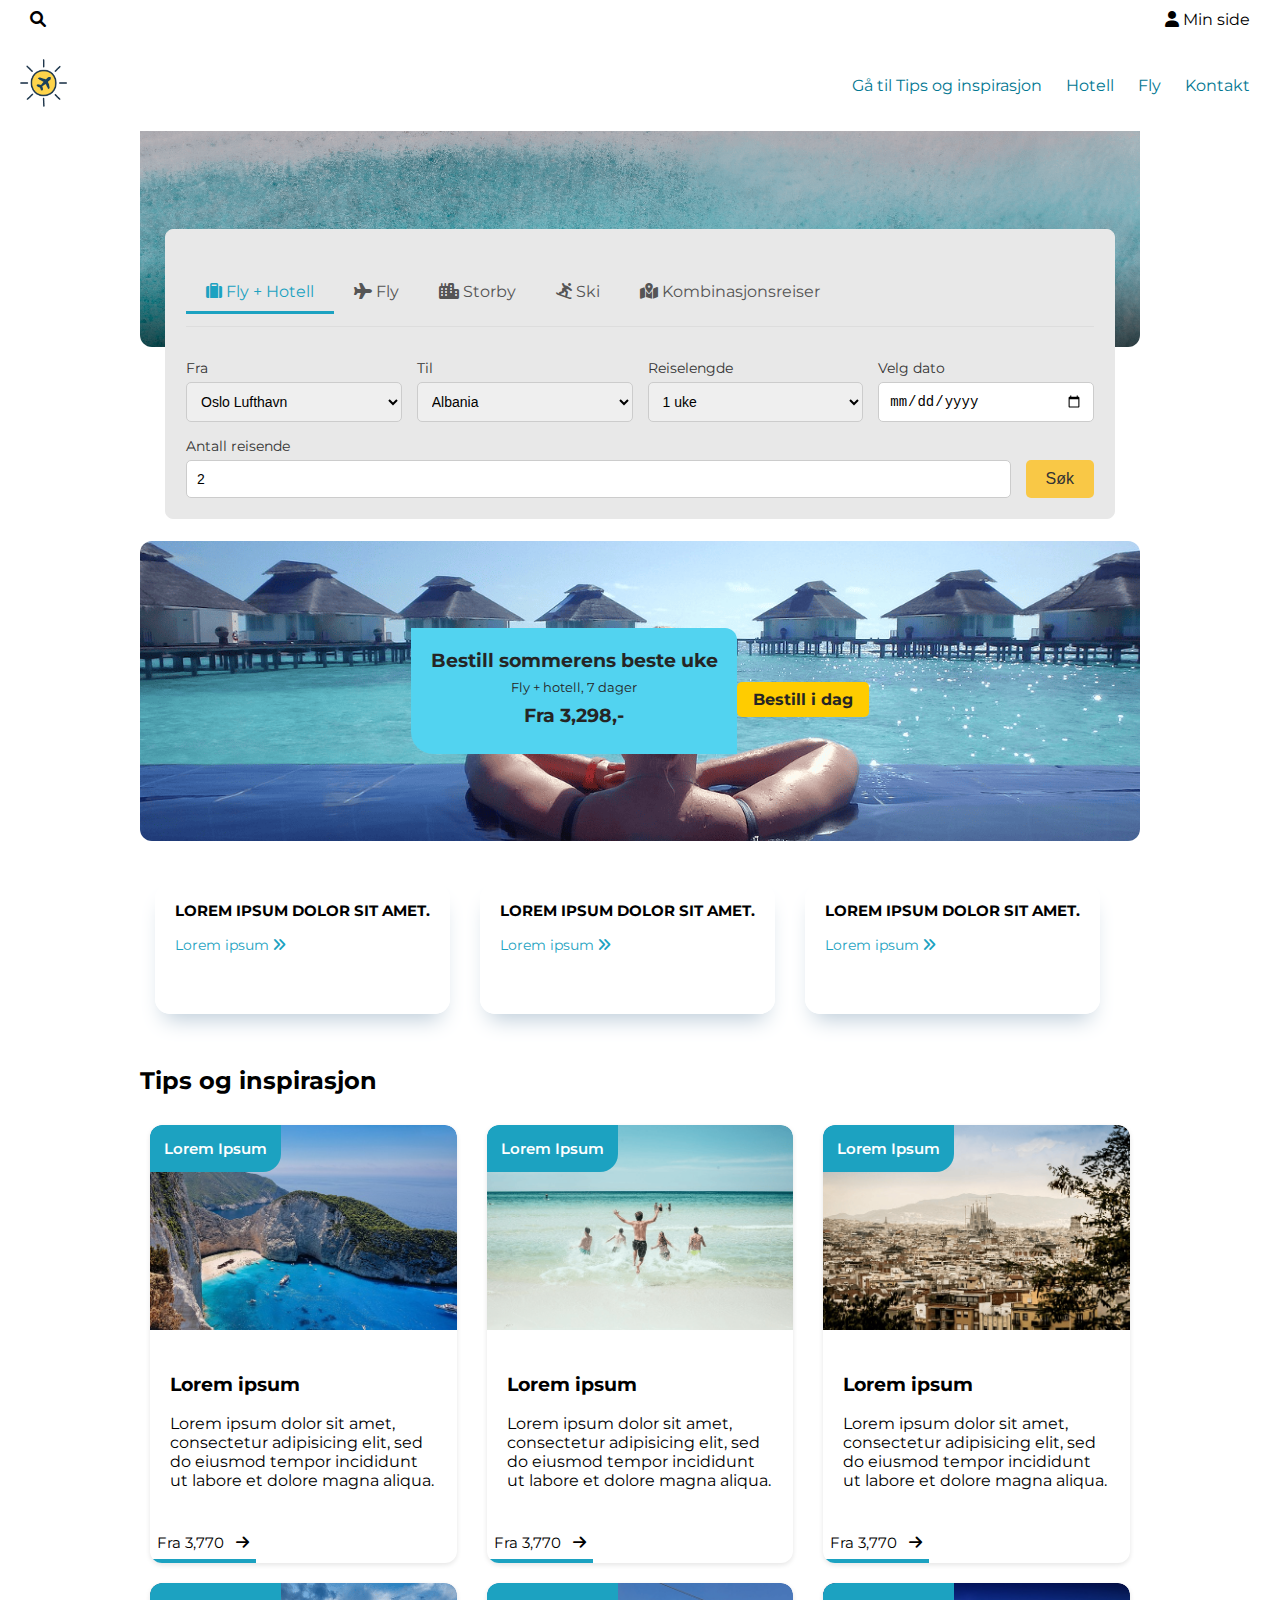
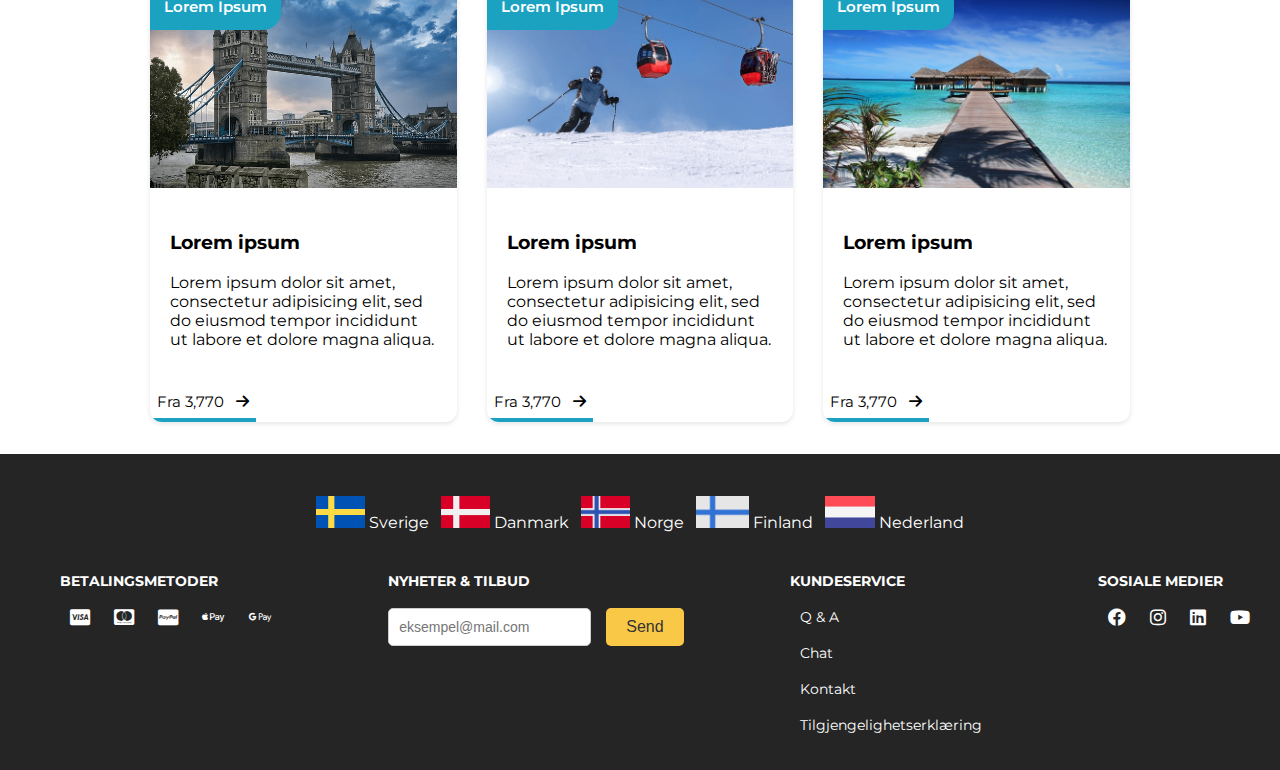
<file: index.html>
<!DOCTYPE html>
<html lang="nb">
<head>
    <meta charset="UTF-8">
    <meta name="viewport" content="width=device-width, initial-scale=1.0">
    <title>Reisebyrå - Bestill fly og hotell</title>
    <meta name="description" content="Lorem ipsum dolor sit amet, consectetur adipiscing elit.">
    <meta name="keywords" content="Lorem ipsum dolor sit amet, consectetur adipiscing elit.">
    <link rel="stylesheet" href="css/style.css">
    <link href="https://fonts.googleapis.com/css2?family=Montserrat:wght@400;700&display=swap" rel="stylesheet">
    <link rel="stylesheet" href="https://cdnjs.cloudflare.com/ajax/libs/font-awesome/6.0.0/css/all.min.css">
    <link rel="icon" href="images/fav.png" type="image/png">
</head>
<body>
    <header>
        <section class="top-bar show-mobile">
            <a href="index.html">
                <img src="images/fav.png" alt="Reisebyrå Logo" height="48">
            </a>
            <a><i class="fa fa-search"></i></a> 
            <a href="index.html"><i class="fa fa-user"></i></a>
        </section>

        <section class="hide-mobile">
            <section class="top-bar">
                <a href="#"><i class="fa fa-search"></i></a>
                <a href="#"><i class="fa fa-user"></i> Min side</a>
            </section>
            <section class="main-header">
                <a href="index.html">
                    <img src="images/fav.png" alt="Reisebyrå Logo" height="48">
                </a>
                <nav>
                    <a href="index.html#tips">Gå til Tips og inspirasjon</a>
                    <a href="hotel.html">Hotell</a>
                    <a href="https://www.norwegian.no" target="_blank">Fly</a>
                    <a href="#footer">Kontakt</a>
                </nav>
            </section>
        </section>
    </header>

    <main>
        <section class="banner">
        </section>
        <section class="set-form-bar">
            <section class="search-section">
                <section class="tabs">
                    <button class="tab active"><i class="fa-solid fa-suitcase"></i> Fly + Hotell</button>
                    <button class="tab"><i class="fa-solid fa-plane"></i> Fly</button>
                    <button class="tab"><i class="fa-solid fa-city"></i> Storby</button>
                    <button class="tab"><i class="fa-solid fa-person-snowboarding"></i> Ski</button>
                    <button class="tab"><i class="fa-solid fa-map-location-dot"></i> Kombinasjonsreiser</button>
                </section>
                <form class="form-section">
                    <section class="form-group">
                        <label for="from">Fra</label>
                        <select id="from">
                            <option>Oslo Lufthavn</option>
                            <option>Bergen</option>
                            <option>Stavanger</option>
                        </select>
                    </section>
                    <section class="form-group">
                        <label for="to">Til</label>
                        <select id="to">
                            <option>Albania</option>
                            <option>Frankrike</option>
                            <option>Italia</option>
                        </select>
                    </section>
                    <section class="form-group">
                        <label for="duration">Reiselengde</label>
                        <select id="duration">
                            <option>1 uke</option>
                            <option>2 uker</option>
                        </select>
                    </section>
                    <section class="form-group">
                        <label for="date">Velg dato</label>
                        <input type="date" id="date">
                    </section>
                    <section class="form-group">
                        <label for="passengers">Antall reisende</label>
                        <input type="number" id="passengers" min="1" value="2">
                    </section>
                    <button class="search-btn">Søk</button>
                </form>
            </section>
        </section>
        <section class="promotion-section">
            <article class="promo-content">
                <h2>Bestill sommerens beste uke</h2>
                <p>Fly + hotell, 7 dager</p>
                <strong>Fra 3,298,-</strong>
            </article>
            <a href="order.html" class="promo-button">Bestill i dag</a>
        </section>
        <section>
            <section id="offer-slider">
                <article class="set-slide">
                    <article class="set-content">
                        <h3 class="set-main-title">Lorem ipsum dolor sit amet.</h3>
                        <a href="#" class="set-color-link">Lorem ipsum <i class="fa-solid fa-angles-right"></i></a>
                    </article>
                </article>
                <article class="set-slide">
                    <article class="set-content">
                        <h3 class="set-main-title">Lorem ipsum dolor sit amet.</h3>
                        <a href="#" class="set-color-link">Lorem ipsum <i class="fa-solid fa-angles-right"></i></a>
                    </article>
                </article>
                <article class="set-slide">
                    <article class="set-content">
                        <h3 class="set-main-title">Lorem ipsum dolor sit amet.</h3>
                        <a href="#" class="set-color-link">Lorem ipsum <i class="fa-solid fa-angles-right"></i></a>
                    </article>
                </article>
            </section>
        </section>
        <section id="tips">
            <h2>Tips og inspirasjon</h2>
            <section class="tips-container">
                <article class="main-tip-card">
                    <article class="set-relative">
                        <img src="./images/beach1.png" alt="Ipsum - Lorem ipsum dolor sit amet">
                        <article class="overlay-tag">
                            <span>Lorem Ipsum</span>
                        </article>
                    </article>
                    <article class="tip-card">
                        <h3>Lorem ipsum</h3>
                        <p>Lorem ipsum dolor sit amet, consectetur adipisicing elit, sed do eiusmod tempor incididunt ut labore et dolore magna aliqua.</p>
                    </article>
                    <a href="hotel.html" class="set-btn-anchor">Fra 3,770 <i class="fa-solid fa-arrow-right"></i></a>
                </article>

                <article class="main-tip-card">
                    <article class="set-relative">
                        <img src="./images/beach2.png" alt="Ipsum - Lorem ipsum dolor sit amet">
                        <article class="overlay-tag">
                            <span>Lorem Ipsum</span>
                        </article>
                    </article>
                    <article class="tip-card">
                        <h3>Lorem ipsum</h3>
                        <p>Lorem ipsum dolor sit amet, consectetur adipisicing elit, sed do eiusmod tempor incididunt ut labore et dolore magna aliqua.</p>
                    </article>
                    <a href="hotel.html" class="set-btn-anchor">Fra 3,770 <i class="fa-solid fa-arrow-right"></i></a>
                </article>

                <article class="main-tip-card">
                    <article class="set-relative">
                        <img src="./images/cathedral.png" alt="Ipsum - Lorem ipsum dolor sit amet">
                        <article class="overlay-tag">
                            <span>Lorem Ipsum</span>
                        </article>
                    </article>
                    <article class="tip-card">
                        <h3>Lorem ipsum</h3>
                        <p>Lorem ipsum dolor sit amet, consectetur adipisicing elit, sed do eiusmod tempor incididunt ut labore et dolore magna aliqua.</p>
                    </article>
                    <a href="hotel.html" class="set-btn-anchor">Fra 3,770 <i class="fa-solid fa-arrow-right"></i></a>
                </article>

                <article class="main-tip-card">
                    <article class="set-relative">
                        <img src="./images/building.png" alt="Ipsum - Lorem ipsum dolor sit amet">
                        <article class="overlay-tag">
                            <span>Lorem Ipsum</span>
                        </article>
                    </article>
                    <article class="tip-card">
                        <h3>Lorem ipsum</h3>
                        <p>Lorem ipsum dolor sit amet, consectetur adipisicing elit, sed do eiusmod tempor incididunt ut labore et dolore magna aliqua.</p>
                    </article>
                    <a href="hotel.html" class="set-btn-anchor">Fra 3,770 <i class="fa-solid fa-arrow-right"></i></a>
                </article>

                <article class="main-tip-card">
                    <article class="set-relative">
                        <img src="./images/ski-slope.png" alt="Ipsum - Lorem ipsum dolor sit amet">
                        <article class="overlay-tag">
                            <span>Lorem Ipsum</span>
                        </article>
                    </article>
                    <article class="tip-card">
                        <h3>Lorem ipsum</h3>
                        <p>Lorem ipsum dolor sit amet, consectetur adipisicing elit, sed do eiusmod tempor incididunt ut labore et dolore magna aliqua.</p>
                    </article>
                    <a href="hotel.html" class="set-btn-anchor">Fra 3,770 <i class="fa-solid fa-arrow-right"></i></a>
                </article>

                <article class="main-tip-card">
                    <article class="set-relative">
                        <img src="./images/beach3.png" alt="Ipsum - Lorem ipsum dolor sit amet">
                        <article class="overlay-tag">
                            <span>Lorem Ipsum</span>
                        </article>
                    </article>
                    <article class="tip-card">
                        <h3>Lorem ipsum</h3>
                        <p>Lorem ipsum dolor sit amet, consectetur adipisicing elit, sed do eiusmod tempor incididunt ut labore et dolore magna aliqua.</p>
                    </article>
                    <a href="hotel.html" class="set-btn-anchor">Fra 3,770 <i class="fa-solid fa-arrow-right"></i></a>
                </article>
            </section>
        </section>
    </main>

    <footer id="footer">
        <section class="set-flags-all">
            <span><img src="./images/flags/sverige.png" alt="Sverige Flag" style="height: 32px;"> Sverige</span>
            <span><img src="./images/flags/danmark.png" alt="Danmark Flag" style="height: 32px;"> Danmark</span>
            <span><img src="./images/flags/norge.png" alt="Norge Flag" style="height: 32px;"> Norge</span>
            <span><img src="./images/flags/finland.png" alt="Finland Flag" style="height: 32px;"> Finland</span>
            <span><img src="./images/flags/nederland.png" alt="Nederland Flag" style="height: 32px;"> Nederland</span>
        </section>
        
        <nav class="set-flex-main">
            <section>
                <ul class="set-ftr-list-ul">
                    <li><strong>BETALINGSMETODER</strong></li>
                    <li>
                        <a href="#"><i class="fab fa-cc-visa"></i></a>
                        <a href="#"><i class="fab fa-cc-mastercard"></i></a>
                        <a href="#"><i class="fab fa-cc-paypal"></i></a>
                        <a href="#"><i class="fab fa-apple-pay"></i></a>
                        <a href="#"><i class="fab fa-google-pay"></i></a>
                    </li>
                </ul>
            </section>
            <section>
                <ul class="set-ftr-list-ul">
                    <li><strong>NYHETER & TILBUD</strong></li>
                    <li>
                        <form>
                            <span class="form-section">
                                <span class="form-group">
                                    <input type="text" placeholder="eksempel@mail.com">
                                </span>
                                <button class="search-btn">Send</button>
                            </span>
                        </form>
                    </li>
                </ul>
            </section>
            <section>
                <ul class="set-ftr-list-ul">
                    <li><strong>KUNDESERVICE</strong></li>
                    <li><a href="#">Q & A</a></li>
                    <li><a href="#">Chat</a></li>
                    <li><a href="#">Kontakt</a></li>
                    <li><a href="https://docs.google.com/spreadsheets/d/1X6ciUJu-WCZRGnIpKJG4Kd5iHPVhNbdnUo_upJmUFiM/edit?usp=sharing" target="_blank">Tilgjengelighetserklæring</a></li>
                </ul>
            </section>
            <section>
                <ul class="set-ftr-list-ul">
                    <li><strong>SOSIALE MEDIER</strong></li>
                    <li>
                        <a href="#"><i class="fab fa-facebook"></i></a>
                        <a href="#"><i class="fab fa-instagram"></i></a>
                        <a href="#"><i class="fab fa-linkedin"></i></a>
                        <a href="#"><i class="fab fa-youtube"></i></a>
                    </li>
                </ul>
            </section>
        </nav>
    </footer>
</body>
</html>
</file>
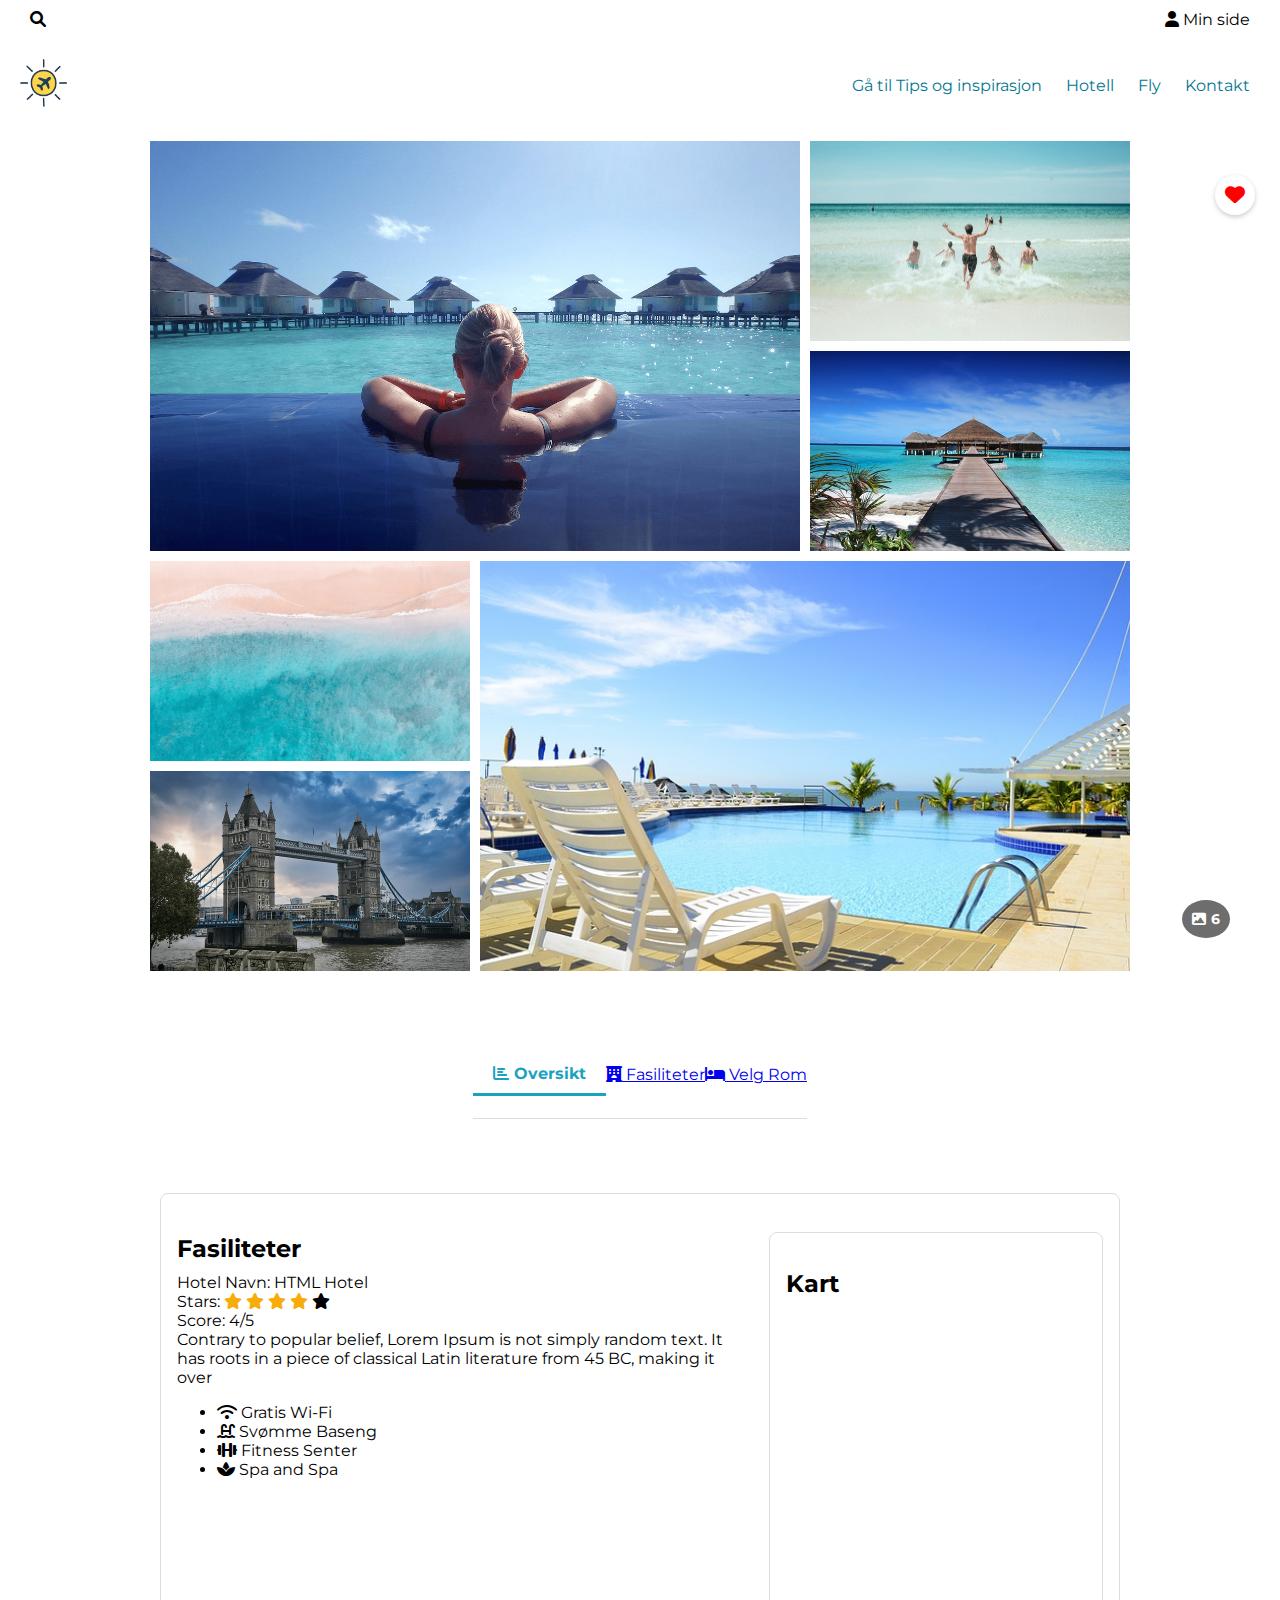
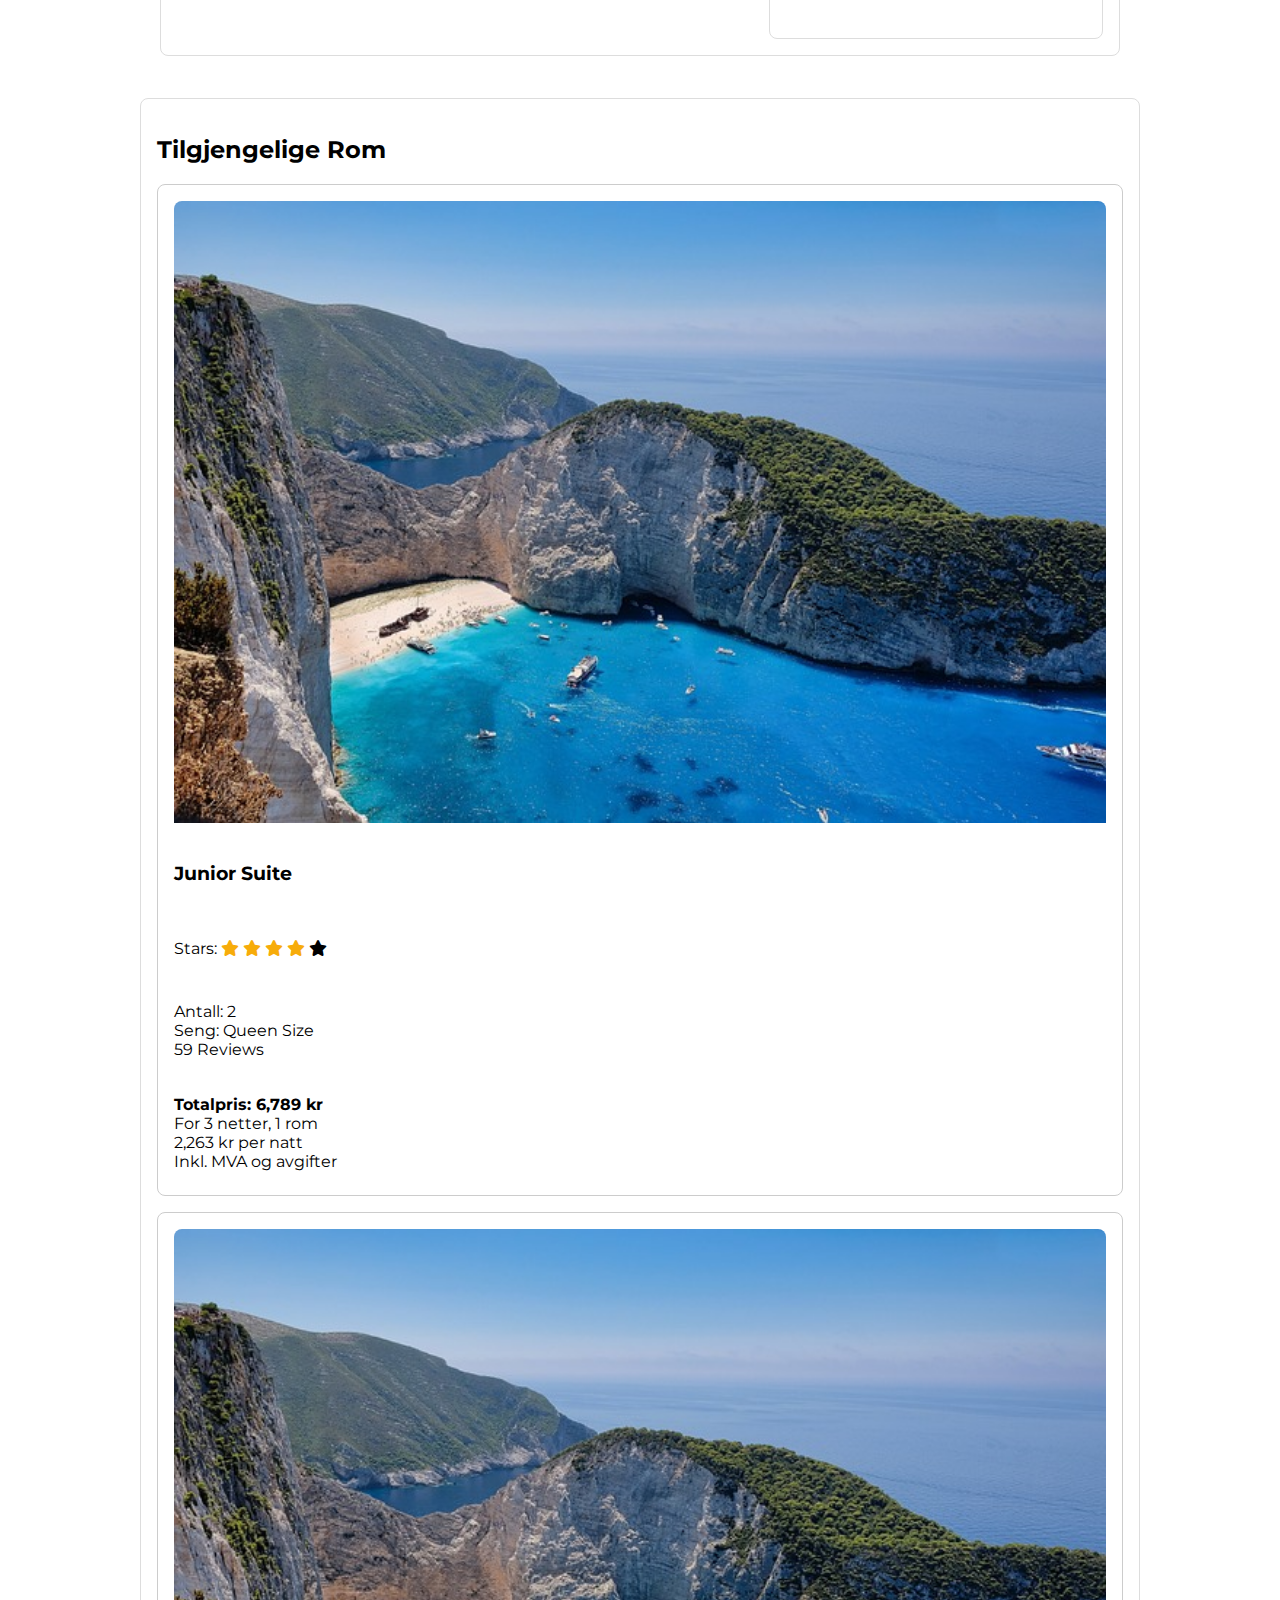
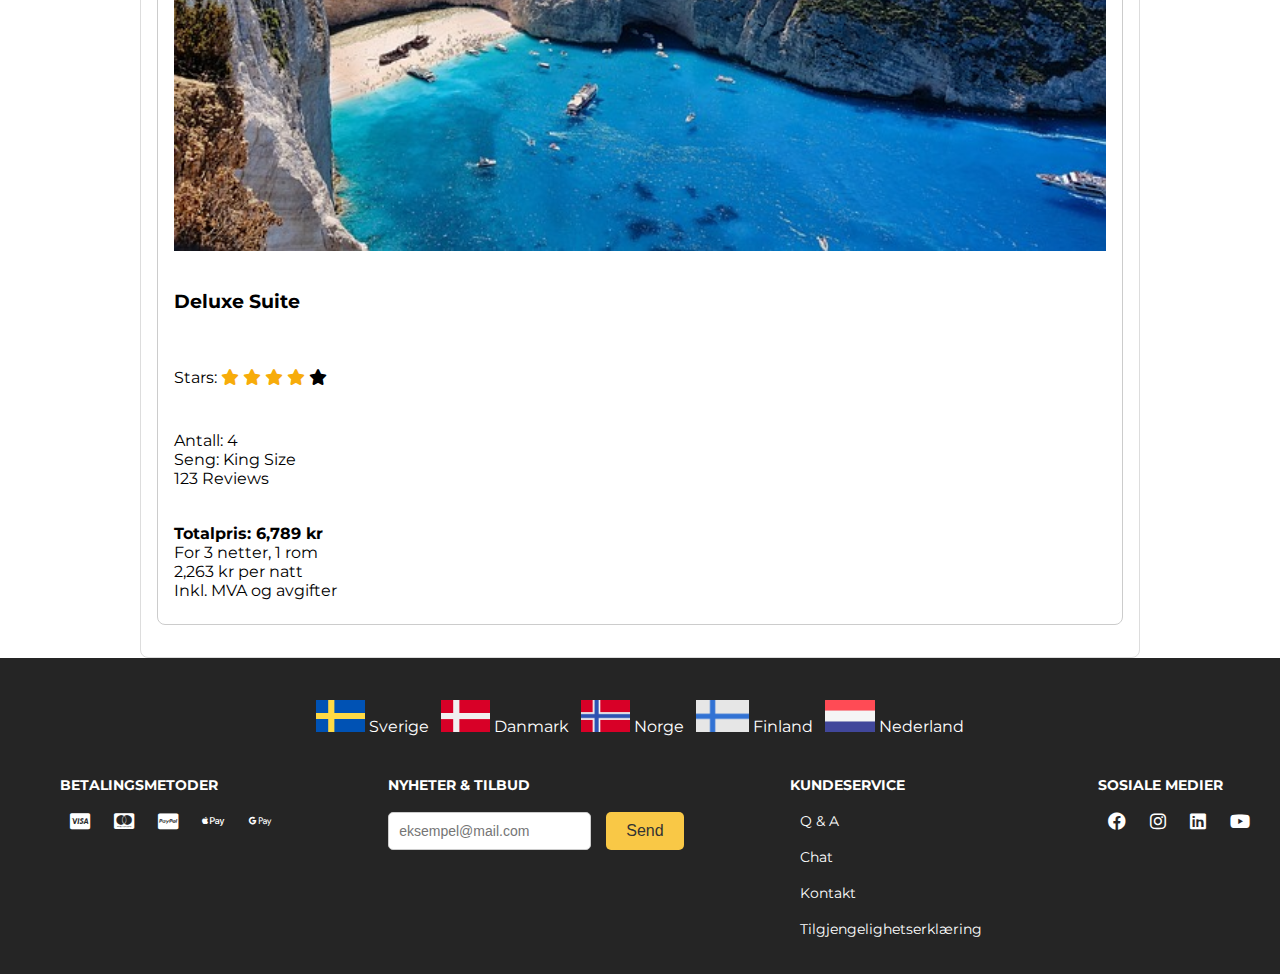
<file: hotel.html>
<!DOCTYPE html>
<html lang="nb">
<head>
    <meta charset="UTF-8">
    <meta name="viewport" content="width=device-width, initial-scale=1.0">
    <title>Reisebyrå - Bestill fly og hotell</title>
    <meta name="description" content="Lorem ipsum dolor sit amet, consectetur adipiscing elit.">
    <meta name="keywords" content="Lorem ipsum dolor sit amet, consectetur adipiscing elit.">
    <link rel="stylesheet" href="css/style.css">
    <link href="https://fonts.googleapis.com/css2?family=Montserrat:wght@400;700&display=swap" rel="stylesheet">
    <link rel="stylesheet" href="https://cdnjs.cloudflare.com/ajax/libs/font-awesome/6.0.0/css/all.min.css">
    <link rel="icon" href="images/fav.png" type="image/png">
</head>
<body>
    <header>
        <section class="top-bar show-mobile">
            <a href="index.html">
                <img src="images/fav.png" alt="Reisebyrå Logo" height="48">
            </a>
            <a><i class="fa fa-search"></i></a> 
            <a href="index.html"><i class="fa fa-user"></i></a>
        </section>

        <section class="hide-mobile">
            <section class="top-bar">
                <a href="#"><i class="fa fa-search"></i></a>
                <a href="#"><i class="fa fa-user"></i> Min side</a>
            </section>
            <section class="main-header">
                <a href="index.html">
                    <img src="images/fav.png" alt="Reisebyrå Logo" height="48">
                </a>
                <nav>
                    <a href="index.html#tips">Gå til Tips og inspirasjon</a>
                    <a href="hotel.html">Hotell</a>
                    <a href="https://www.norwegian.no" target="_blank">Fly</a>
                    <a href="#footer">Kontakt</a>
                </nav>
            </section>
        </section>
    </header>

    <main>
        <!-- Kun synlig desktop -->
        <section class="image-gallery">
            <div class="grid-container">
                <div class="grid-item big"><img src="images/holiday.png" alt="Ipsum - Lorem ipsum dolor sit amet"></div>
                <div class="grid-item small"><img src="images/beach2.png" alt="Ipsum - Lorem ipsum dolor sit amet"></div>
                <div class="grid-item small"><img src="images/beach3.png" alt="Ipsum - Lorem ipsum dolor sit amet"></div>
                <div class="grid-item big"><img src="images/landscape.png" alt="Ipsum - Lorem ipsum dolor sit amet"></div>
                <div class="grid-item small"><img src="images/sea.png" alt="Ipsum - Lorem ipsum dolor sit amet"></div>
                <div class="grid-item small"><img src="images/building.png" alt="Ipsum - Lorem ipsum dolor sit amet"></div>
            </div>
        </section>

        <section class="heart-icon">
            <i class="fas fa-heart"></i>
        </section>
        
        <section class="image-counter">
            <i class="fas fa-image"></i>
            <span class="counter">6</span>
        </section>

        <!-- Kun synlig mobil -->
        <section class="slider-wrapper">
            <div class="slider">
                <img src="images/holiday.png" alt="Ipsum - Lorem ipsum dolor sit amet">
                <img src="images/beach2.png" alt="Ipsum - Lorem ipsum dolor sit amet">
                <img src="images/beach3.png" alt="Ipsum - Lorem ipsum dolor sit amet">
                <img src="images/landscape.png" alt="Ipsum - Lorem ipsum dolor sit amet">
                <img src="images/sea.png" alt="Ipsum - Lorem ipsum dolor sit amet">
                <img src="images/building.png" alt="Ipsum - Lorem ipsum dolor sit amet">
            </div>
        </section>

        <section class="container">
            <header class="tabs items-center">
                <h1 class="tab active"><i class="fa-solid fa-chart-bar"></i> Oversikt</h1>
                <a href="#facilities"><i class="fa-solid fa-hotel"></i> Fasiliteter</a>
                <a href="#available-rooms"><i class="fa-solid fa-bed"></i> Velg Rom</a>


            </header>

            <section class="facilities">
                <article class="description">
                    <h3>Fasiliteter</h3>
                    <p>Hotel Navn: HTML Hotel</p>
                    <p>
                        Stars:
                        <i class="fa fa-star checked-star"></i>
                        <i class="fa fa-star checked-star"></i>
                        <i class="fa fa-star checked-star"></i>
                        <i class="fa fa-star checked-star"></i>
                        <i class="fa fa-star"></i>
                    </p>
                    <p>Score: 4/5</p>
                    <p>
                        Contrary to popular belief, Lorem Ipsum is not simply random text. It has roots in a piece of classical Latin literature from 45 BC, making it over
                    </p>
                    <ul>
                        <li><i class="fas fa-wifi"></i> Gratis Wi-Fi</li>
                        <li><i class="fas fa-swimming-pool"></i> Svømme Baseng</li>
                        <li><i class="fas fa-dumbbell"></i> Fitness Senter</li>
                        <li><i class="fas fa-spa"></i> Spa and Spa</li>
                    </ul>
                </article>
                <article class="map">
                    <h2>Kart</h2>
                    <iframe
                        src="https://www.google.com/maps/embed?pb=!1m18!1m12!1m3!1d174707.61869391916!2d28.131368547087977!3d36.43496300515785!2m3!1f0!2f0!3f0!3m2!1i1024!2i768!4f13.1!3m3!1m2!1s0x14cbd9f9d80c4f8b%3A0xe01f3dc4509c11e7!2sRhodes%2C%20Greece!5e0!3m2!1sen!2sus!4v1674722761197!5m2!1sen!2sus"
                        style="width: 100%; height: 300px; border: 0;"
                        allowfullscreen=""
                        loading="lazy"
                        title="Kart over HTML Hotel">
                    </iframe>
                </article>
            </section>
        </section>

        <section class="available-rooms">
            <h2>Tilgjengelige Rom</h2>

            <article class="room-card">
                <img src="./images/beach1.png" alt="Ipsum - Lorem ipsum dolor sit amet">
                <h3>Junior Suite</h3>
                <p>
                    Stars:
                    <i class="fa fa-star checked-star"></i>
                    <i class="fa fa-star checked-star"></i>
                    <i class="fa fa-star checked-star"></i>
                    <i class="fa fa-star checked-star"></i>
                    <i class="fa fa-star"></i>
                </p>
                <ul class="room-info">
                    <li>Antall: 2</li>
                    <li>Seng: Queen Size</li>
                    <li>59 Reviews</li>
                </ul>
                <ul class="price-info">
                    <li><strong>Totalpris: 6,789 kr</strong></li>
                    <li>For 3 netter, 1 rom</li>
                    <li>2,263 kr per natt</li>
                    <li>Inkl. MVA og avgifter</li>
                </ul>
            </article>

            <article class="room-card">
                <img src="./images/beach1.png" alt="Ipsum - Lorem ipsum dolor sit amet">
                <h3>Deluxe Suite</h3>
                <p>
                    Stars:
                    <i class="fa fa-star checked-star"></i>
                    <i class="fa fa-star checked-star"></i>
                    <i class="fa fa-star checked-star"></i>
                    <i class="fa fa-star checked-star"></i>
                    <i class="fa fa-star"></i>
                </p>
                <ul class="room-info">
                    <li>Antall: 4</li>
                    <li>Seng: King Size</li>
                    <li>123 Reviews</li>
                </ul>
                <ul class="price-info">
                    <li><strong>Totalpris: 6,789 kr</strong></li>
                    <li>For 3 netter, 1 rom</li>
                    <li>2,263 kr per natt</li>
                    <li>Inkl. MVA og avgifter</li>
                </ul>
            </article>
        </section>
    </main>

    <footer id="footer">
        <section class="set-flags-all">
            <span><img src="./images/flags/sverige.png" alt="Sverige Flag" style="height: 32px;"> Sverige</span>
            <span><img src="./images/flags/danmark.png" alt="Danmark Flag" style="height: 32px;"> Danmark</span>
            <span><img src="./images/flags/norge.png" alt="Norge Flag" style="height: 32px;"> Norge</span>
            <span><img src="./images/flags/finland.png" alt="Finland Flag" style="height: 32px;"> Finland</span>
            <span><img src="./images/flags/nederland.png" alt="Nederland Flag" style="height: 32px;"> Nederland</span>
        </section>
        
        <nav class="set-flex-main">
            <section>
                <ul class="set-ftr-list-ul">
                    <li><strong>BETALINGSMETODER</strong></li>
                    <li>
                        <a href="#"><i class="fab fa-cc-visa"></i></a>
                        <a href="#"><i class="fab fa-cc-mastercard"></i></a>
                        <a href="#"><i class="fab fa-cc-paypal"></i></a>
                        <a href="#"><i class="fab fa-apple-pay"></i></a>
                        <a href="#"><i class="fab fa-google-pay"></i></a>
                    </li>
                </ul>
            </section>
            <section>
                <ul class="set-ftr-list-ul">
                    <li><strong>NYHETER & TILBUD</strong></li>
                    <li>
                        <form>
                            <span class="form-section">
                                <span class="form-group">
                                    <input type="text" placeholder="eksempel@mail.com">
                                </span>
                                <button class="search-btn">Send</button>
                            </span>
                        </form>
                    </li>
                </ul>
            </section>
            <section>
                <ul class="set-ftr-list-ul">
                    <li><strong>KUNDESERVICE</strong></li>
                    <li><a href="#">Q & A</a></li>
                    <li><a href="#">Chat</a></li>
                    <li><a href="#">Kontakt</a></li>
                    <li><a href="https://docs.google.com/spreadsheets/d/1X6ciUJu-WCZRGnIpKJG4Kd5iHPVhNbdnUo_upJmUFiM/edit?usp=sharing" target="_blank">Tilgjengelighetserklæring</a></li>
                </ul>
            </section>
            <section>
                <ul class="set-ftr-list-ul">
                    <li><strong>SOSIALE MEDIER</strong></li>
                    <li>
                        <a href="#"><i class="fab fa-facebook"></i></a>
                        <a href="#"><i class="fab fa-instagram"></i></a>
                        <a href="#"><i class="fab fa-linkedin"></i></a>
                        <a href="#"><i class="fab fa-youtube"></i></a>
                    </li>
                </ul>
            </section>
        </nav>
    </footer>
</body>
</html>
</file>
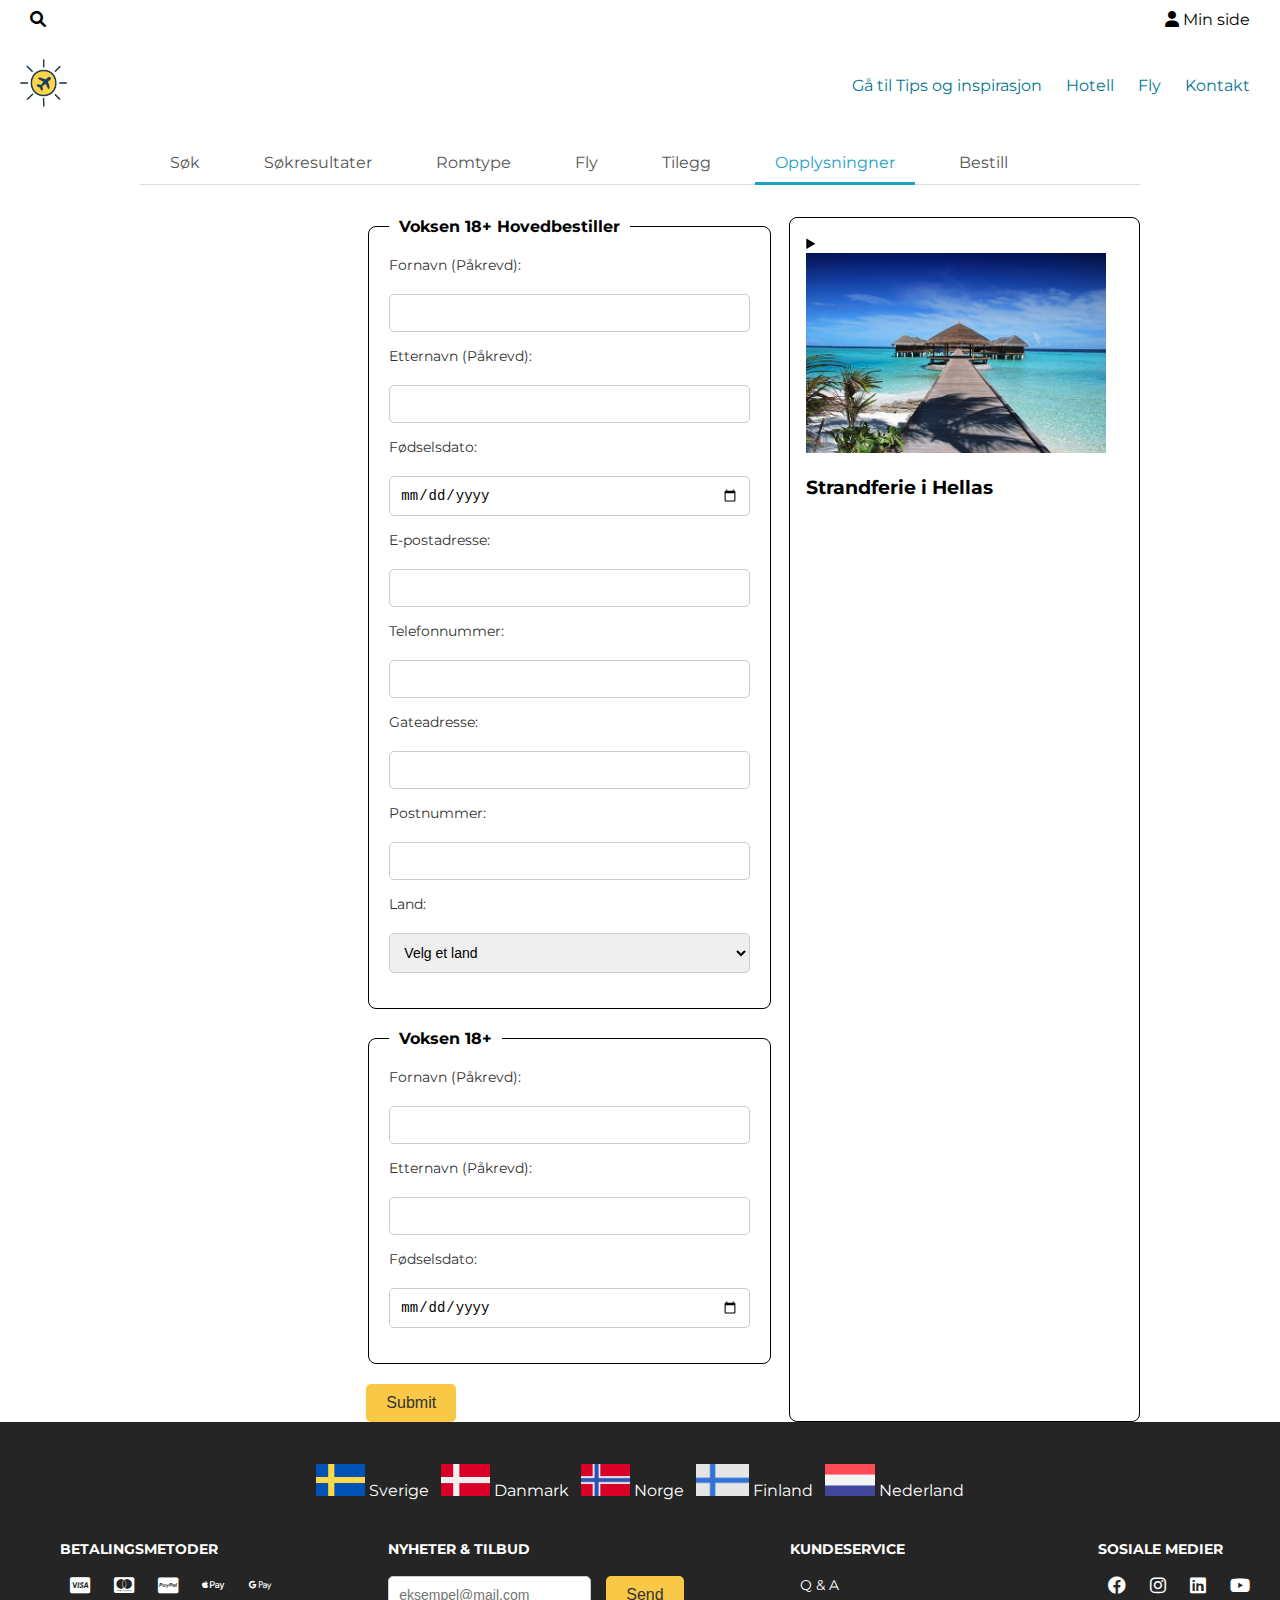
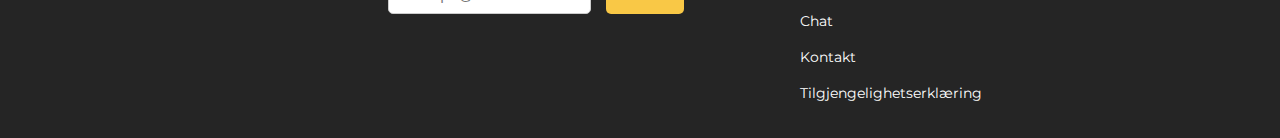
<file: order.html>
<!DOCTYPE html>
<html lang="nb">
<head>
    <meta charset="UTF-8">
    <meta name="viewport" content="width=device-width, initial-scale=1.0">
    <title>Reisebyrå - Bestill fly og hotell</title>
    <meta name="description" content="Lorem ipsum dolor sit amet, consectetur adipiscing elit.">
    <meta name="keywords" content="Lorem ipsum dolor sit amet, consectetur adipiscing elit.">
    <link rel="stylesheet" href="css/style.css">
    <link href="https://fonts.googleapis.com/css2?family=Montserrat:wght@400;700&display=swap" rel="stylesheet">
    <link rel="stylesheet" href="https://cdnjs.cloudflare.com/ajax/libs/font-awesome/6.0.0/css/all.min.css">
    <link rel="icon" href="images/fav.png" type="image/png">
</head>
<body>
    <header>
        <section class="top-bar show-mobile">
            <a href="index.html">
                <img src="images/fav.png" alt="Reisebyrå Logo" height="48">
            </a>
            <a><i class="fa fa-search"></i></a> 
            <a href="index.html"><i class="fa fa-user"></i></a>
        </section>

        <section class="hide-mobile">
            <section class="top-bar">
                <a href="#"><i class="fa fa-search"></i></a>
                <a href="#"><i class="fa fa-user"></i> Min side</a>
            </section>
            <section class="main-header">
                <a href="index.html">
                    <img src="images/fav.png" alt="Reisebyrå Logo" height="48">
                </a>
                <nav>
                    <a href="index.html#tips">Gå til Tips og inspirasjon</a>
                    <a href="hotel.html">Hotell</a>
                    <a href="https://www.norwegian.no" target="_blank">Fly</a>
                    <a href="#footer">Kontakt</a>
                </nav>
            </section>
        </section>
    </header>

    <main id="order-page">
        <section class="tabs">
            <nav>
                <a href="index.html" class="tab">Søk</a>
                <a href="hotel.html" class="tab">Søkresultater</a>
                <a href="hotel.html#rooms" class="tab">Romtype</a>
                <a href="https://www.norwegian.no/" target="_blank" class="tab">Fly</a>
                <a href="#" class="tab">Tilegg</a>
                <a href="#" class="tab active">Opplysningner</a>
                <a href="#" class="tab">Bestill</a>
            </nav>
        </section>

        <section class="order-section">
            <section class="form-section">
                <form>
                    <fieldset class="fieldset">
                        <legend>Voksen 18+ Hovedbestiller</legend>
                        <section class="form-row">
                            <label for="first-name">Fornavn (Påkrevd):</label>
                            <input type="text" id="first-name" name="first-name" required minlength="2" maxlength="50">
                        </section>
                        <section class="form-row">
                            <label for="last-name">Etternavn (Påkrevd):</label>
                            <input type="text" id="last-name" name="last-name" required minlength="2" maxlength="50">
                        </section>
                        <section class="form-row">
                            <label for="birth-date">Fødselsdato:</label>
                            <input type="date" id="birth-date" name="birth-date" required>
                        </section>
                        <section class="form-row">
                            <label for="email">E-postadresse:</label>
                            <input type="email" id="email" name="email" required>
                        </section>
                        <section class="form-row">
                            <label for="phone">Telefonnummer:</label>
                            <input type="tel" id="phone" name="phone" required pattern="^\+?\d{10,15}$">
                        </section>
                        <section class="form-row">
                            <label for="address">Gateadresse:</label>
                            <input type="text" id="address" name="address" required minlength="5">
                        </section>
                        <section class="form-row">
                            <label for="postal-code">Postnummer:</label>
                            <input type="text" id="postal-code" name="postal-code" required pattern="^\d{4,6}$">
                        </section>
                        <section class="form-row">
                            <label for="country">Land:</label>
                            <select id="country" name="country" required>
                                <option value="">Velg et land</option>
                                <option value="norway">Norge</option>
                                <option value="sweden">Sverige</option>
                                <option value="denmark">Danmark</option>
                            </select>
                        </section>
                    </fieldset>

                    <fieldset class="fieldset">
                        <legend>Voksen 18+</legend>
                        <section class="form-row">
                            <label for="second-first-name">Fornavn (Påkrevd):</label>
                            <input type="text" id="second-first-name" name="second-first-name" required minlength="2" maxlength="50">
                        </section>
                        <section class="form-row">
                            <label for="second-last-name">Etternavn (Påkrevd):</label>
                            <input type="text" id="second-last-name" name="second-last-name" required minlength="2" maxlength="50">
                        </section>
                        <section class="form-row">
                            <label for="second-birth-date">Fødselsdato:</label>
                            <input type="date" id="second-birth-date" name="second-birth-date" required>
                        </section>
                    </fieldset>

                    <button class="search-btn">Submit</button>
                </form>
            </section>

            <section class="overview-section">
                <details class="trip-overview-card">
                    <summary>
                        <img src="images/beach3.png" alt="Ipsum - Lorem ipsum dolor sit amet" style="width: 300px; height: 200px;">
                        <h3>Strandferie i Hellas</h3>
                    </summary>
                    <div class="trip-details">
                        <div class="rating">
                            <i class="fas fa-sun checked-star"></i>
                            <i class="fas fa-sun checked-star"></i>
                            <i class="fas fa-sun checked-star"></i>
                            <i class="fas fa-sun checked-star"></i>
                            <i class="fas fa-sun checked-star"></i>
                    </div>
                        <ul>
                            <li><i class="fas fa-map-marker-alt"></i> Hellas, Parga</li>
                            <li><i class="fas fa-calendar-alt"></i> Man 5 mai - man 12 mai 2025</li>
                            <li><i class="fas fa-plane-departure"></i> Oslo Lufthavn — Preveza</li>
                        </ul>
                        <p><strong>19,803,-</strong></p>
                    </div>
                </details>
            </section>
            
        </section>
    </main>

    <footer id="footer">
        <section class="set-flags-all">
            <span><img src="./images/flags/sverige.png" alt="Sverige Flag" style="height: 32px;"> Sverige</span>
            <span><img src="./images/flags/danmark.png" alt="Danmark Flag" style="height: 32px;"> Danmark</span>
            <span><img src="./images/flags/norge.png" alt="Norge Flag" style="height: 32px;"> Norge</span>
            <span><img src="./images/flags/finland.png" alt="Finland Flag" style="height: 32px;"> Finland</span>
            <span><img src="./images/flags/nederland.png" alt="Nederland Flag" style="height: 32px;"> Nederland</span>
        </section>
        
        <nav class="set-flex-main">
            <section>
                <ul class="set-ftr-list-ul">
                    <li><strong>BETALINGSMETODER</strong></li>
                    <li>
                        <a href="#"><i class="fab fa-cc-visa"></i></a>
                        <a href="#"><i class="fab fa-cc-mastercard"></i></a>
                        <a href="#"><i class="fab fa-cc-paypal"></i></a>
                        <a href="#"><i class="fab fa-apple-pay"></i></a>
                        <a href="#"><i class="fab fa-google-pay"></i></a>
                    </li>
                </ul>
            </section>
            <section>
                <ul class="set-ftr-list-ul">
                    <li><strong>NYHETER & TILBUD</strong></li>
                    <li>
                        <form>
                            <span class="form-section">
                                <span class="form-group">
                                    <input type="text" placeholder="eksempel@mail.com">
                                </span>
                                <button class="search-btn">Send</button>
                            </span>
                        </form>
                    </li>
                </ul>
            </section>
            <section>
                <ul class="set-ftr-list-ul">
                    <li><strong>KUNDESERVICE</strong></li>
                    <li><a href="#">Q & A</a></li>
                    <li><a href="#">Chat</a></li>
                    <li><a href="#">Kontakt</a></li>
                    <li><a href="https://docs.google.com/spreadsheets/d/1X6ciUJu-WCZRGnIpKJG4Kd5iHPVhNbdnUo_upJmUFiM/edit?usp=sharing" target="_blank">Tilgjengelighetserklæring</a></li>
                </ul>
            </section>
            <section>
                <ul class="set-ftr-list-ul">
                    <li><strong>SOSIALE MEDIER</strong></li>
                    <li>
                        <a href="#"><i class="fab fa-facebook"></i></a>
                        <a href="#"><i class="fab fa-instagram"></i></a>
                        <a href="#"><i class="fab fa-linkedin"></i></a>
                        <a href="#"><i class="fab fa-youtube"></i></a>
                    </li>
                </ul>
            </section>
        </nav>
    </footer>
</body>
</html>
</file>
<file: css/style.css>
@import url('https://fonts.googleapis.com/css2?family=Montserrat:wght@400;600&display=swap');

* {
    box-sizing: border-box;
}

body {
    font-family: 'Montserrat', sans-serif;
    margin: 0 auto;
    padding: 0;
    max-width: 1400px;
    background-color: #ffffff;
}

header {
    background-color: #ffffff;
    color: #000000;
}

.header {
    display: flex;
    justify-content: space-between;
    align-items: center;
    border-bottom: 2px solid #fff;
    padding-bottom: 10px;
}

.header h1 {
    font-size: 1.8rem;
    margin: 0;
}

.items-center {
    align-items: center;
}

span {
    display: block;
}

.top-bar, .main-header {
    display: flex;
    justify-content: space-between;
    padding: 10px 20px;
    align-items: center;
}

.top-bar a, nav a {
    color: #000000;
    text-decoration: none;
    margin: 0 10px;
}

.main-header {
    padding: 20px;
}

nav a {
    color: #027792;
}

.banner {
    background: linear-gradient(to bottom, rgba(0, 0, 0, 0.18) 0%, rgba(0, 0, 0, 0.12) 59%, rgba(0, 0, 0, 0.65) 100%), url(../images/sea.png) no-repeat;
    background-size: cover;
    background-position: center;
    height: 216px;
    display: flex;
    align-items: center;
    justify-content: center;
    color: #ffffff;
    text-align: center;
    border-radius: 0 0 12px 12px;
}

main {
    max-width: 1000px;
    margin: auto;
}

.search-section {
    background-color: #e8e8e8;
    border: 1px solid #e8e8e8;
    border-radius: 8px;
    padding: 20px;
    width: 100%;
    max-width: 950px;
    margin: -118px auto 0;
}

.tabs {
    display: flex;
    border-bottom: 1px solid #ddd;
    margin: 22px auto 32px;
    padding-bottom: 12px;
}

.tab {
    padding: 10px 20px;
    background: none;
    font-size: 16px;
    cursor: pointer;
    color: #555;
    border: none;
    border-bottom: 3px solid transparent;
    transition: color 0.3s, border-bottom 0.3s;
    font-family: 'Montserrat', sans-serif;
    text-decoration: none;
}

.tab.active, .tab:hover {
    color: #1ca2c1;
    border-bottom: 3px solid #1ca2c1;
}

.form-section {
    display: flex;
    flex-wrap: wrap;
    gap: 15px;
    align-items: flex-end;
}

.form-group {
    display: flex;
    flex-direction: column;
    flex: 1;
    min-width: 180px;
}

label {
    margin-bottom: 5px;
    font-size: 14px;
    color: #333;
}

select, input {
    padding: 10px;
    border: 1px solid #ccc;
    border-radius: 5px;
    font-size: 14px;
    width: 100%;
}

input[type="number"] {
    -moz-appearance: textfield;
}

input[type="number"]::-webkit-inner-spin-button,
input[type="number"]::-webkit-outer-spin-button {
    -webkit-appearance: none;
    margin: 0;
}

.search-btn {
    padding: 10px 20px;
    background-color: #f9c846;
    color: #333;
    border: none;
    border-radius: 5px;
    font-size: 16px;
    cursor: pointer;
    transition: background-color 0.3s, color 0.3s;
}

.search-btn:hover {
    background-color: #e5b739;
    color: #000;
}

.promotion-section {
    background: url('../images/holiday.png') no-repeat center/cover;
    height: 300px;
    display: flex;
    justify-content: center;
    align-items: center;
    position: relative;
    padding: 1rem;
    border-radius: 12px;
    margin-top: 22px;
}

.promo-content {
    background-color: #52d3f0;
    color: #252525;
    padding: 1.2rem;
    border-radius: 0 12px 0 22px;
    text-align: center;
    max-width: 90%;
}

.promo-content h2 {
    margin: 0;
    font-size: 1.2rem;
    font-weight: bold;
}

.promo-content p, .promo-content strong {
    margin: 0.5rem 0;
    font-size: 0.8rem;
}

.promo-content strong {
    font-size: 1.2rem;
    display: block;
}

.promo-button {
    display: inline-block;
    background-color: #ffcc00;
    color: #252525;
    padding: 0.5rem 1rem;
    text-decoration: none;
    font-weight: bold;
    border-radius: 5px;
    margin-top: 1rem;
}

#offer-slider {
    margin-top: 22px;
    display: flex;
    align-items: center;
}

.set-color-link {
    color: #1ca2c1;
    text-decoration: none;
    font-size: 14px;
}

.set-color-link:hover {
    text-decoration: underline;
}

.set-slide {
    background: #fff;
    margin: 20px 15px;
    border-radius: 15px;
    padding-top: 1px;
    box-shadow: 0 14px 22px -9px #bbcbd8;
}

.set-content {
    background: #fff;
    padding: 2px 20px 40px;
    border-radius: 15px;
    min-height: 130px;
}

.set-main-title {
    font-size: 15px;
    font-weight: bold;
    color: #000;
    text-transform: uppercase;
    transition: all 0.3s ease;
}

#tips {
    margin: 32px 0 22px;
}

.tips-container {
    display: flex;
    flex-wrap: wrap;
    justify-content: space-between;
    padding: 10px;
    gap: 20px;
}

.main-tip-card {
    background: white;
    border-radius: 12px;
    box-shadow: 0 2px 5px rgba(0, 0, 0, 0.1);
    flex: 1 1 30%;
    max-width: calc(33.33% - 20px);
    box-sizing: border-box;
    overflow: hidden;
}

.tip-card {
    padding: 20px;
}

.main-tip-card img {
    width: 100%;
    height: 205px;
    border-radius: 12px 12px 0 0;
    object-fit: cover;
}

.set-relative {
    position: relative;
}

.overlay-tag {
    position: absolute;
    top: 0;
    left: 0;
    background-color: #1ca2c1;
    padding: 14px;
    color: #fff;
    font-weight: 600;
    font-size: 15px;
    border-radius: 12px 0 18px 0;
}

.set-btn-anchor {
    color: #000;
    text-decoration: none;
    cursor: pointer;
    display: inline-flex;
    gap: 12px;
    align-items: center;
    font-size: 15px;
    border-bottom: 4px solid #1ca2c1;
    padding: 7px;
}

.set-btn-anchor:hover {
    color: #1ca2c1;
}

.grid-container {
    display: grid;
    grid-template-columns: repeat(3, 1fr);
    grid-auto-rows: 200px;
    gap: 10px;
    grid-auto-flow: dense;
    max-width: 1100px;
}

.grid-item {
    position: relative;
    overflow: hidden;
}

.grid-item img {
    width: 100%;
    height: 100%;
    object-fit: cover;
    display: block;
}

.grid-item.big:nth-child(1) {
    grid-column: 1 / 3;
    grid-row: 1 / 3;
}

.grid-item.big:nth-child(4) {
    grid-column: 2 / 4;
    grid-row: 3 / 5;
}

.grid-item.small {
    grid-column: span 1;
    grid-row: span 1;
}

.checked-star {
    color: rgb(247, 172, 10);
}

.image-gallery {
    max-width: 100%;
    padding: 10px;
}

overview, .facilities, .map, .available-rooms {
    padding: 16px;
    border: 1px solid #ddd;
    border-radius: 8px;
    margin-top: 22px;
}

.available-rooms > .room-card {
    display: flex;
    flex-direction: column;
    gap: 20px;
}

.room-card {
    border: 1px solid #ccc;
    border-radius: 8px;
    padding: 16px;
    margin-bottom: 16px;
}

.room-card img {
    width: 100%;
    border-radius: 8px 8px 0 0;
}

.room-info, .price-info {
    list-style: none;
    padding: 0;
    margin: 8px 0;
}

#order-page .order-section {
    display: flex;
    flex-wrap: wrap;
    gap: 16px;
}

#order-page .form-section {
    flex: 2;
    display: flex;
    flex-direction: column;
    gap: 16px;
}

#order-page .form-container {
    max-width: 800px;
    margin: 20px auto;
    background-color: #000000;
    padding: 20px;
    border-radius: 8px;
    box-shadow: 0 2px 5px rgba(0, 0, 0, 0.1);
}

#order-page .fieldset {
    border: 1px solid #000000;
    padding: 20px;
    margin-bottom: 20px;
    border-radius: 8px;
}

#order-page .fieldset legend {
    font-weight: bold;
    padding: 0 10px;
}

#order-page .form-row {
    display: flex;
    flex-wrap: wrap;
    gap: 15px;
    margin-bottom: 15px;
}

#order-page .form-group {
    flex: 1 1 calc(50% - 15px);
}

#order-page .form-group label {
    display: block;
    margin-bottom: 5px;
    font-size: 14px;
    font-weight: bold;
}

#order-page .form-group input, #order-page .form-group select {
    width: 100%;
    padding: 10px;
    font-size: 14px;
    border: 1px solid #ffffff;
    border-radius: 4px;
    box-sizing: border-box;
}

#order-page .form-group input[type="radio"] {
    width: auto;
}

#order-page .form-group .radio-group {
    display: flex;
    gap: 10px;
    align-items: center;
}

#order-page fieldset {
    border: 1px solid #ffffff;
    border-radius: 8px;
    padding: 16px;
}

#order-page legend {
    font-weight: bold;
    padding: 0 8px;
}

#order-page .overview-section {
    flex: 1;
    border: 1px solid #000000;
    border-radius: 8px;
    padding: 16px;
}

#order-page details {
    margin-bottom: 16px;
}

.show-mobile {
    display: none;
}

.set-flex-main {
    display: flex;
    justify-content: space-between;
    text-align: left;
}

.set-ftr-list-ul {
    list-style-type: none;
}

.set-ftr-list-ul li {
    margin-top: 18px;
    font-size: 14px;
}

.set-ftr-list-ul li a {
    color: #ffffff;
}

.set-ftr-list-ul li a i {
    font-size: 18px;
}

.container {
    display: flex;
    flex-direction: column;
    gap: 20px;
    max-width: 1200px;
    margin: 20px auto;
    padding: 20px;
}

.header .rating {
    display: flex;
    align-items: center;
    gap: 10px;
}

.header .stars {
    display: flex;
    gap: 5px;
}

.header .stars span {
    color: #019101;
    font-size: 1.2rem;
}

.header .score {
    font-size: 1.2rem;
    font-weight: bold;
    color: rgb(255, 255, 255);
}

.facilities {
    display: flex;
    gap: 20px;
}

.facilities .description {
    flex: 2;
}

.facilities .description h3 {
    font-size: 1.5rem;
    margin-bottom: 10px;
}

.facilities .description p {
    margin: 0;
    color: #000000;
}

.facilities .details {
    flex: 1;
    display: flex;
    flex-wrap: wrap;
    gap: 10px;
}

.facilities .details span {
    display: flex;
    align-items: center;
    gap: 5px;
    padding: 5px 10px;
    background: #f9f9f9;
    border-radius: 5px;
    font-size: 0.9rem;
}

.map-section {
    margin-top: 20px;
}

.map-section h3 {
    font-size: 1.2rem;
    margin-bottom: 10px;
}

.map-section .map {
    width: 100%;
    height: 300px;
    background: #ddd;
    display: flex;
    align-items: center;
    justify-content: center;
    color: #555;
}

.set-flags-all {
    text-align: center;
    margin-top: 22px;
    margin-bottom: 22px;
    display: flex;
    gap: 12px;
    justify-content: center;
    align-items: center;
}

.text-white {
    color: #fff;
}

.set-flags-all a {
    display: inline-block;
    font-size: 14px;
}

.d-flex {
    display: flex;
    align-items: center;
    gap: 8px;
}

footer {
    background-color: #252525;
    color: #ffffff;
    text-align: center;
    padding: 20px;
}

footer, footer a, footer strong, footer span, footer li, footer i {
    color: #ffffff;
}

.image-gallery {
    position: relative;
}

.image-counter {
    position: absolute;
    top: 900px;
    right: 50px;
    background: rgb(109, 109, 109);
    color: white;
    border-radius: 50%;
    padding: 10px 10px;
    font-size: 14px;
    font-weight: bold;
    display: flex;
    align-items: center;
    gap: 5px;
}

.heart-icon {
    position: absolute;
    top: 175px;
    right: 25px;
    background: white;
    border-radius: 50%;
    width: 40px;
    height: 40px;
    display: flex;
    align-items: center;
    justify-content: center;
    box-shadow: 0px 2px 5px rgba(0, 0, 0, 0.2);
    cursor: pointer;
}

.heart-icon i {
    color: red;
    font-size: 20px;
}

@media (max-width: 768px) {
    .image-counter {
        top: 350px;
        right: 15px;
        padding: 5px 5px;
    }

    .heart-icon {
        top: 120px;
        right: 15px;
        width: 30px;
        height: 30px;
    }

    .heart-icon i {
        font-size: 16px;
    }

    .form-section {
        flex-direction: column;
    }

    .form-group {
        width: 100%;
    }

    .main-tip-card {
        flex: 1 1 100%;
        max-width: 100%;
    }

    .tabs {
        max-width: 680px;
        overflow-x: scroll;
    }

    nav a, .top-bar a {
        font-size: 13px;
        margin: 0 5px;
    }

    .main-header {
        padding: 5px;
    }

    .main-header img {
        height: 32px;
    }

    #offer-slider {
        flex-direction: column;
    }

    .grid-container {
        display: none;
    }

    .slider-wrapper {
        display: flex;
        overflow-x: auto;
        scroll-snap-type: x mandatory;
        white-space: nowrap;
        width: 100%;
    }

    .slider img {
        width: 100%;
        flex: 0 0 100%;
        scroll-snap-align: center;
    }

    .order-section {
        flex-direction: column;
    }

    .overview-section {
        order: -1;
    }

    .show-mobile {
        display: flex;
        align-items: center;
    }

    .hide-mobile {
        display: none;
    }

    .set-flex-main {
        flex-direction: column;
    }

    .set-flags-all {
        flex-direction: column;
        align-items: baseline;
    }

    .max-100 {
        max-width: 100%;
        align-items: baseline;
    }

    .tab {
        padding: 5px 0;
        font-size: 12px;
        line-height: 30px;
    }

    .facilities {
        flex-direction: column;
    }

    .image-gallery {
        max-width: 100%;
        padding: 10px;
        display: block;
    }

    .set-visibility-sec {
        display: none;
    }
}

@media (min-width: 769px) 
{ .slider-wrapper { 
    display: none; 
} 
}
</file>
